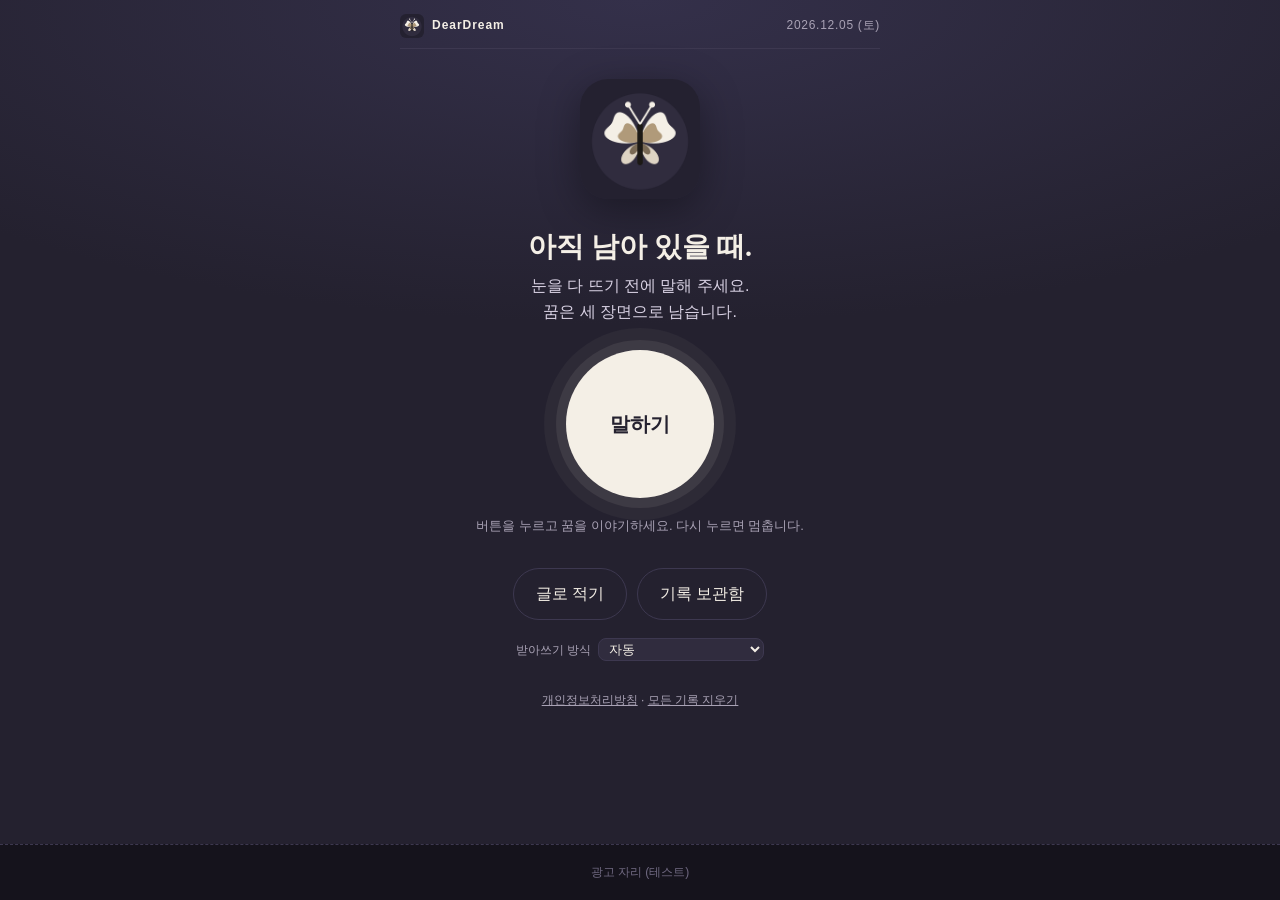
<file: index.html>
<!DOCTYPE html>
<html lang="ko">
<head>
  <meta charset="utf-8" />
  <meta name="viewport" content="width=device-width, initial-scale=1, viewport-fit=cover" />
  <meta name="theme-color" content="#24212f" />
  <meta name="description" content="아침에 말하면, 꿈이 세 장면으로 남습니다. 점을 치지 않는 꿈 기록장." />
  <title>DearDream</title>
  <link rel="manifest" href="./manifest.webmanifest" />
  <link rel="icon" href="./icons/icon-192.png" />
  <link rel="apple-touch-icon" href="./icons/icon-180.png" />
  <link rel="stylesheet" href="./css/app.css" />
</head>
<body>
  <header class="top">
    <button class="brand" id="home" type="button"><img src="./icons/icon-192.png" alt="" />DearDream</button>
    <span id="date-line"></span>
  </header>

  <main>
    <!-- 깨어나는 화면 -->
    <section id="view-wake" class="view on" aria-label="기록 시작">
      <div class="hero">
        <img class="butterfly" src="./icons/icon-512.png" alt="" />
        <h1>아직 남아 있을 때.</h1>
        <p class="lead">눈을 다 뜨기 전에 말해 주세요.<br />꿈은 세 장면으로 남습니다.</p>
        <button class="rec" id="rec" type="button" aria-pressed="false"><span id="rec-label">말하기</span><span id="rec-timer" class="rec-timer" hidden>00:00</span></button>
        <div id="rec-panel" class="rec-panel" hidden aria-live="polite">
          <div class="rec-status"><span class="dot"></span><span id="rec-state">듣는 중</span> · <span id="rec-engine"></span></div>
          <div class="level"><span id="rec-level"></span></div>
          <p id="rec-live" class="rec-live"><span id="rec-committed"></span> <span id="rec-partial" class="partial"></span></p>
        </div>
        <p class="hint" id="rec-hint">버튼을 누르고 꿈을 이야기하세요. 다시 누르면 멈춥니다.</p>
        <div class="row">
          <button class="btn ghost" id="to-draft" type="button">글로 적기</button>
          <button class="btn ghost" id="to-archive" type="button">기록 보관함</button>
        </div>
        <p class="tiny stt-mode">받아쓰기 방식
          <select id="stt-mode" aria-label="받아쓰기 방식">
            <option value="auto">자동</option>
            <option value="device">기기 (실시간, 무료)</option>
            <option value="server">서버 (녹음 후, 더 정확)</option>
          </select>
        </p>
      </div>
    </section>

    <!-- 적기/고치기 -->
    <section id="view-draft" class="view" aria-label="꿈 적기">
      <h2>지난밤</h2>
      <p class="tiny">일어난 순서대로. 맞춤법은 신경 쓰지 않아도 됩니다.</p>
      <textarea id="draft-note" maxlength="4000" placeholder="예) 학교 복도를 걷고 있었는데 갑자기 바다가 나왔어..."></textarea>
      <p class="tiny draft-meta"><button class="btn ghost small" id="draft-more" type="button">이어서 말하기</button><span><span id="draft-count">0</span> / 4000</span></p>
      <p class="error" id="draft-error" hidden></p>
      <div class="row">
        <button class="btn ghost" id="draft-back" type="button">뒤로</button>
        <button class="btn" id="go" type="button">남기기</button>
      </div>
    </section>

    <!-- 처리 중 -->
    <section id="view-loading" class="view" aria-live="polite">
      <div class="hero">
        <img class="butterfly flutter" src="./icons/icon-512.png" alt="" />
        <p class="lead">장면을 고르는 중…</p>
        <p class="tiny" id="loading-slow" hidden>연결이 느립니다. 조금만 더 기다리거나 기기에서 바로 볼 수 있어요.</p>
        <button class="btn ghost" id="loading-offline" type="button" hidden>기기에서 바로 보기</button>
      </div>
    </section>

    <!-- 결과 -->
    <section id="view-result" class="view" aria-label="결과">
      <p class="tiny"><span id="result-date"></span> <span id="result-mode" class="pill" hidden></span></p>
      <article class="card reading" id="reading-card">
        <p class="kicker">오늘의 읽기</p>
        <h2 id="r-title"></h2>
        <p class="oneline" id="r-line"></p>
        <div class="kv"><span>장면</span><p id="r-scene"></p></div>
        <div class="kv"><span>읽기</span><p id="r-body"></p></div>
        <div class="keep"><span>남길 문장</span><p id="r-keep"></p></div>
        <p class="disclaimer" id="r-disclaimer">점이나 예언이 아닙니다. AI가 쓴 글이라 틀릴 수 있습니다.</p>
      </article>
      <div class="card offline-note" id="offline-note" hidden>
        <p id="offline-msg">서버에 연결되지 않아 기기에서 장면만 나눴습니다. 기록은 저장되었고, 연결되면 AI로 다시 읽을 수 있습니다.</p>
        <button class="btn" id="reread" type="button">AI로 다시 읽기</button>
      </div>

      <h3 class="section-h">세 장면</h3>
      <ol id="scenes" class="scenes"></ol>

      <p class="tiny img-note" id="img-note" hidden>그림 3장은 서버에 연결되어 AI 읽기를 받은 뒤 열 수 있습니다.</p>
      <div class="card unlock" id="unlock-box">
        <p><strong>장면을 그림으로</strong><br /><span class="tiny">짧은 광고를 보면 그림 3장이 열립니다.</span></p>
        <label class="field" for="character">반복 인물 (선택) — 모든 그림에 같은 모습으로</label>
        <input id="character" type="text" maxlength="200" placeholder="예) 여우를 닮은 흰 개, 어미 한 마리와 새끼 두 마리" />
        <button class="btn" id="unlock" type="button">광고 보고 그림 3장 열기</button>
        <p class="error" id="unlock-error" hidden></p>
      </div>

      <div class="row">
        <button class="btn ghost" id="new-dream" type="button">새 기록</button>
        <button class="btn ghost" id="result-archive" type="button">보관함</button>
        <button class="btn ghost danger" id="report" type="button">신고</button>
      </div>
    </section>

    <!-- 보관함 -->
    <section id="view-archive" class="view" aria-label="보관함">
      <h2>보관함</h2>
      <p class="tiny">기록은 이 기기에만 저장됩니다. 앱을 지우면 함께 사라집니다.</p>
      <ul id="archive-list" class="list"></ul>
      <p class="empty" id="archive-empty" hidden>아직 남긴 꿈이 없습니다.</p>
      <div class="row">
        <button class="btn ghost" id="archive-back" type="button">처음으로</button>
      </div>
    </section>
  </main>

  <footer class="foot">
    <a href="./privacy.html">개인정보처리방침</a> · <button class="linkbtn" id="clear-all" type="button">모든 기록 지우기</button>
  </footer>

  <!-- 광고 배너 자리: 웹은 자리표시, 안드로이드 앱은 AdMob 배너가 이 높이만큼 아래에 붙음 -->
  <div id="ad-banner" class="ad-banner" aria-label="광고">광고 자리 (테스트)</div>

  <!-- 신고 대화상자 -->
  <dialog id="report-dialog">
    <form method="dialog" id="report-form">
      <h3>AI가 만든 내용 신고</h3>
      <p class="tiny">불쾌하거나 위험하거나 잘못된 내용을 알려 주세요.</p>
      <label><input type="radio" name="reason" value="offensive" checked /> 불쾌하거나 혐오스러운 내용</label>
      <label><input type="radio" name="reason" value="sexual" /> 성적인 내용</label>
      <label><input type="radio" name="reason" value="harm" /> 자해·폭력 등 위험한 내용</label>
      <label><input type="radio" name="reason" value="fortune" /> 점·예언처럼 단정하는 내용</label>
      <label><input type="radio" name="reason" value="other" /> 기타</label>
      <textarea name="note" maxlength="500" placeholder="자세한 내용 (선택)"></textarea>
      <label class="tiny"><input type="checkbox" name="include" /> 확인을 위해 이 기록의 AI 결과를 함께 보냄 (꿈 원문은 보내지 않음)</label>
      <div class="row">
        <button class="btn ghost" value="cancel" type="submit">취소</button>
        <button class="btn" value="send" id="report-send" type="submit">보내기</button>
      </div>
    </form>
  </dialog>

  <!-- 웹용 테스트 광고 (AdMob 대체 스텁) -->
  <dialog id="ad-dialog" class="ad-dialog">
    <p class="kicker">테스트 광고</p>
    <p>실제 앱에서는 AdMob 보상형 광고가 나옵니다.</p>
    <p class="count"><span id="ad-count">3</span></p>
    <button class="btn ghost" id="ad-close" type="button">닫기 (보상 없음)</button>
  </dialog>

  <div id="toast" class="toast" hidden></div>

  <script src="./js/env.js"></script>
  <script src="./js/config.js"></script>
  <script src="./js/split.js"></script>
  <script src="./js/db.js"></script>
  <script src="./js/api.js"></script>
  <script src="./js/voice.js"></script>
  <script src="./js/ads.js"></script>
  <script src="./js/app.js"></script>
</body>
</html>
</file>
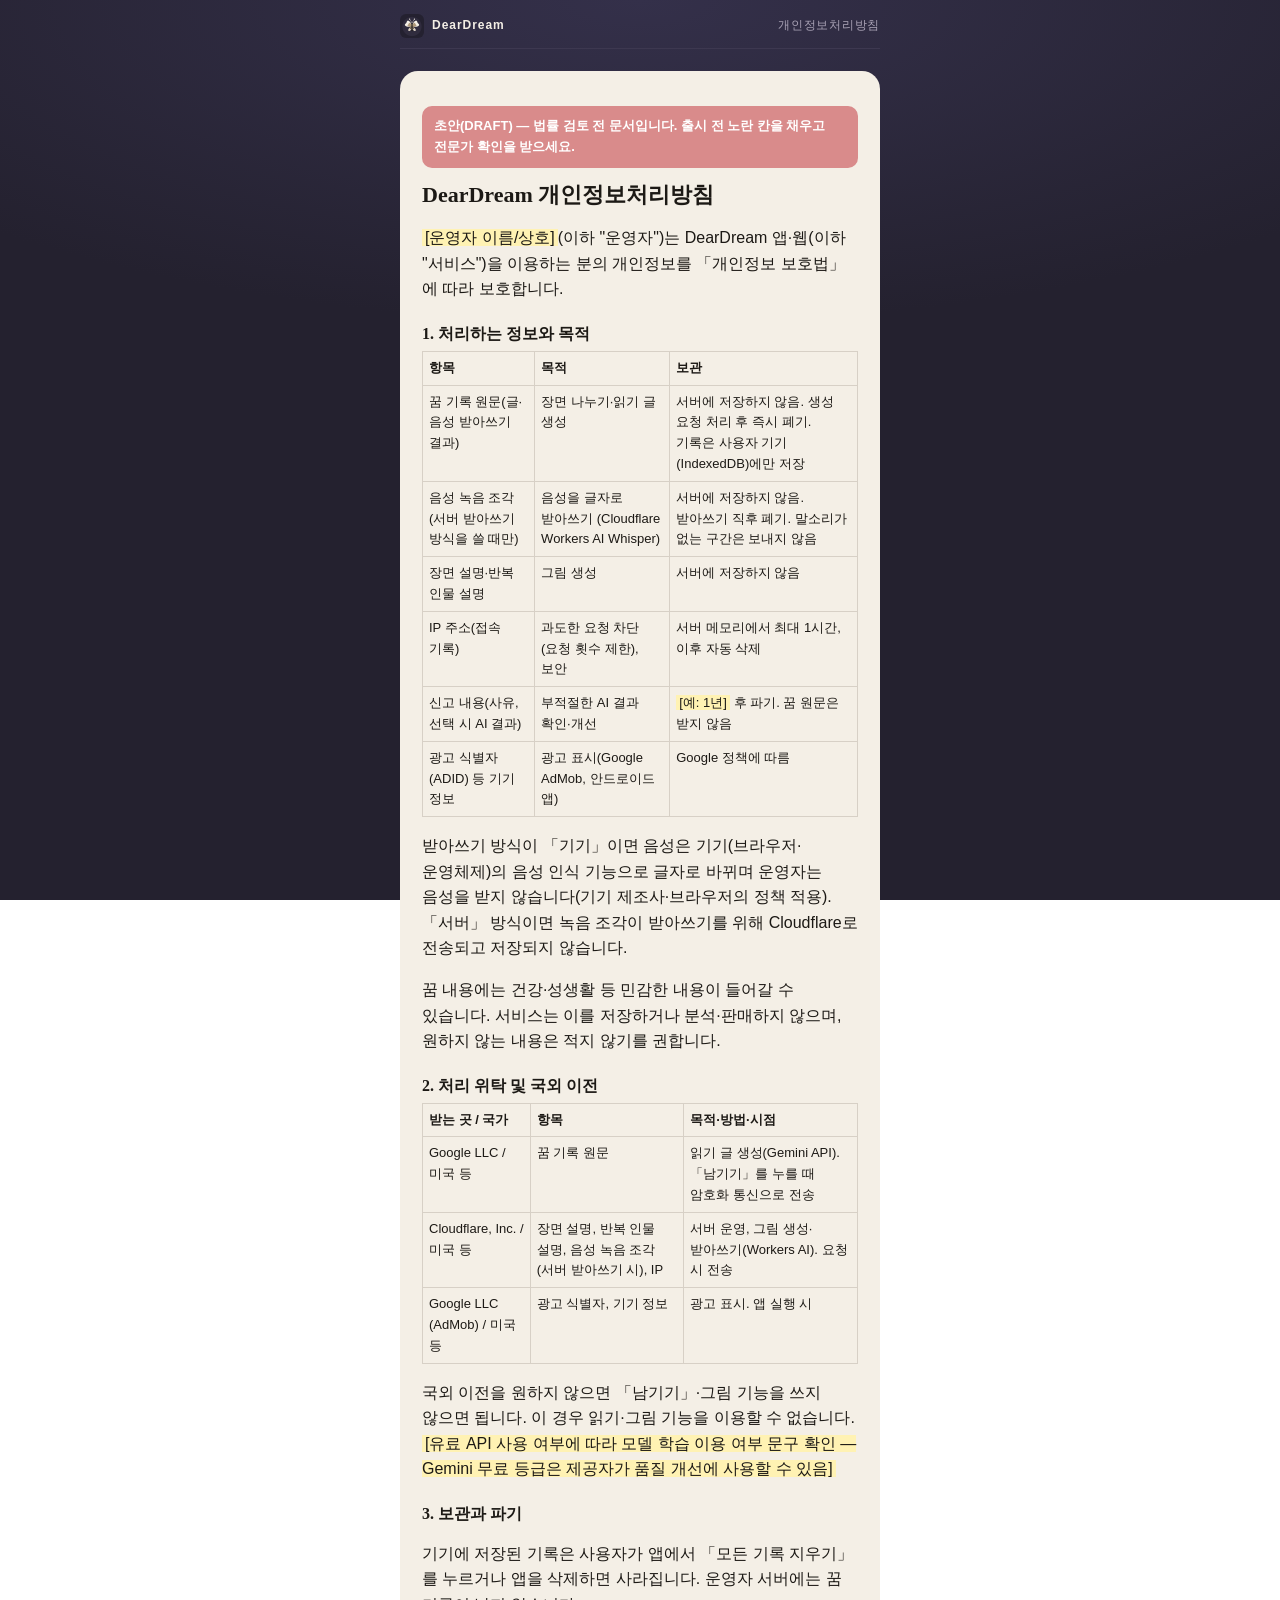
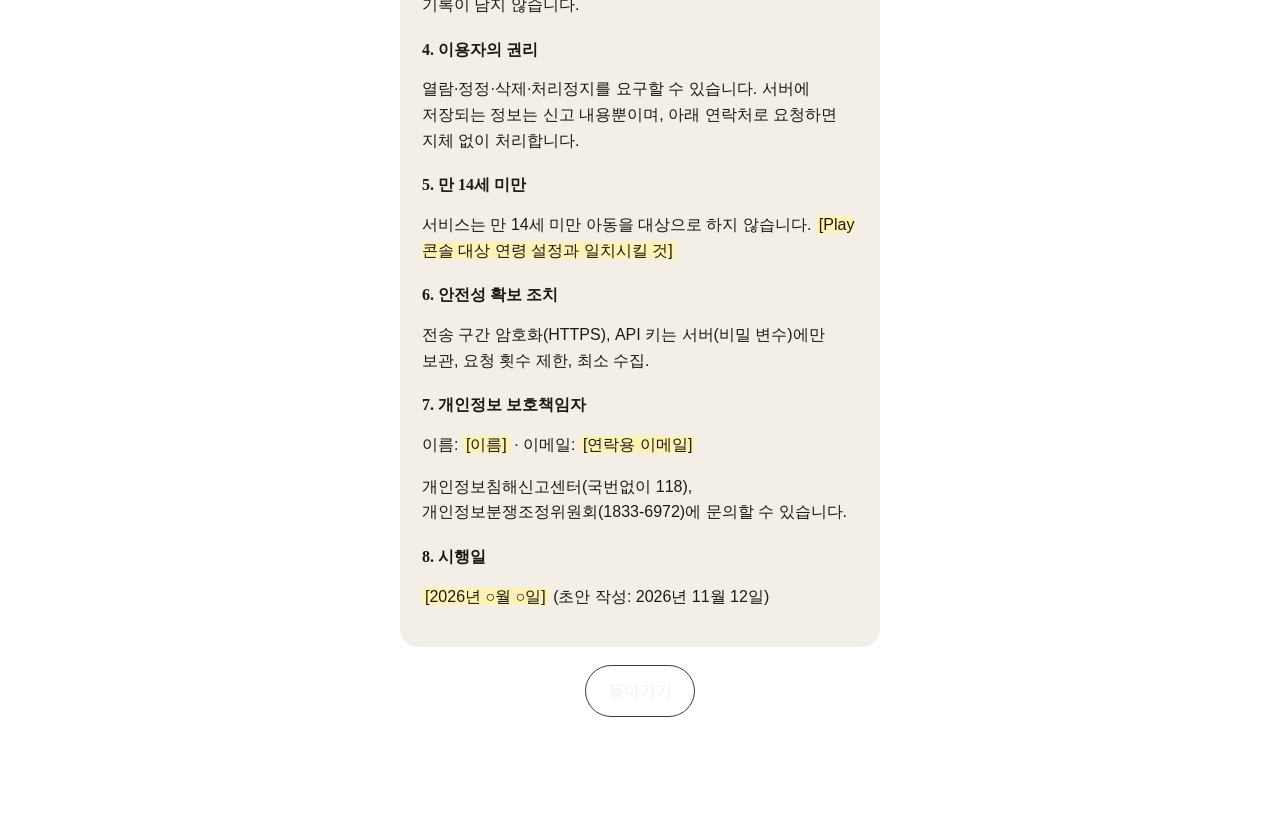
<file: privacy.html>
<!DOCTYPE html>
<html lang="ko">
<head>
  <meta charset="utf-8" />
  <meta name="viewport" content="width=device-width, initial-scale=1, viewport-fit=cover" />
  <meta name="theme-color" content="#24212f" />
  <title>개인정보처리방침 (초안) — DearDream</title>
  <link rel="stylesheet" href="./css/app.css" />
  <style>
    .doc { background: var(--paper); color: var(--ink); border-radius: 18px; padding: 22px; }
    .doc h1 { font-size: 22px; margin-top: 0; } .doc h2 { font-size: 16px; margin: 22px 0 6px; }
    .doc table { width: 100%; border-collapse: collapse; font-size: 13px; } .doc td, .doc th { border: 1px solid #d7d0c6; padding: 6px; vertical-align: top; text-align: left; }
    .draft { background: #d98b8b; color: #fff; border-radius: 10px; padding: 10px 12px; font-weight: 700; font-size: 13px; }
    .doc .ph { background: #fff2b3; padding: 0 3px; }
  </style>
</head>
<body>
  <header class="top"><a class="brand" href="./index.html" style="text-decoration:none"><img src="./icons/icon-192.png" alt="" />DearDream</a><span>개인정보처리방침</span></header>
  <article class="doc">
    <p class="draft">초안(DRAFT) — 법률 검토 전 문서입니다. 출시 전 노란 칸을 채우고 전문가 확인을 받으세요.</p>
    <h1>DearDream 개인정보처리방침</h1>
    <p><span class="ph">[운영자 이름/상호]</span>(이하 "운영자")는 DearDream 앱·웹(이하 "서비스")을 이용하는 분의 개인정보를 「개인정보 보호법」에 따라 보호합니다.</p>

    <h2>1. 처리하는 정보와 목적</h2>
    <table>
      <tr><th>항목</th><th>목적</th><th>보관</th></tr>
      <tr><td>꿈 기록 원문(글·음성 받아쓰기 결과)</td><td>장면 나누기·읽기 글 생성</td><td>서버에 저장하지 않음. 생성 요청 처리 후 즉시 폐기. 기록은 사용자 기기(IndexedDB)에만 저장</td></tr>
      <tr><td>음성 녹음 조각 (서버 받아쓰기 방식을 쓸 때만)</td><td>음성을 글자로 받아쓰기 (Cloudflare Workers AI Whisper)</td><td>서버에 저장하지 않음. 받아쓰기 직후 폐기. 말소리가 없는 구간은 보내지 않음</td></tr>
      <tr><td>장면 설명·반복 인물 설명</td><td>그림 생성</td><td>서버에 저장하지 않음</td></tr>
      <tr><td>IP 주소(접속 기록)</td><td>과도한 요청 차단(요청 횟수 제한), 보안</td><td>서버 메모리에서 최대 1시간, 이후 자동 삭제</td></tr>
      <tr><td>신고 내용(사유, 선택 시 AI 결과)</td><td>부적절한 AI 결과 확인·개선</td><td><span class="ph">[예: 1년]</span> 후 파기. 꿈 원문은 받지 않음</td></tr>
      <tr><td>광고 식별자(ADID) 등 기기 정보</td><td>광고 표시(Google AdMob, 안드로이드 앱)</td><td>Google 정책에 따름</td></tr>
    </table>
    <p>받아쓰기 방식이 「기기」이면 음성은 기기(브라우저·운영체제)의 음성 인식 기능으로 글자로 바뀌며 운영자는 음성을 받지 않습니다(기기 제조사·브라우저의 정책 적용). 「서버」 방식이면 녹음 조각이 받아쓰기를 위해 Cloudflare로 전송되고 저장되지 않습니다.</p>
    <p>꿈 내용에는 건강·성생활 등 민감한 내용이 들어갈 수 있습니다. 서비스는 이를 저장하거나 분석·판매하지 않으며, 원하지 않는 내용은 적지 않기를 권합니다.</p>

    <h2>2. 처리 위탁 및 국외 이전</h2>
    <table>
      <tr><th>받는 곳 / 국가</th><th>항목</th><th>목적·방법·시점</th></tr>
      <tr><td>Google LLC / 미국 등</td><td>꿈 기록 원문</td><td>읽기 글 생성(Gemini API). 「남기기」를 누를 때 암호화 통신으로 전송</td></tr>
      <tr><td>Cloudflare, Inc. / 미국 등</td><td>장면 설명, 반복 인물 설명, 음성 녹음 조각(서버 받아쓰기 시), IP</td><td>서버 운영, 그림 생성·받아쓰기(Workers AI). 요청 시 전송</td></tr>
      <tr><td>Google LLC (AdMob) / 미국 등</td><td>광고 식별자, 기기 정보</td><td>광고 표시. 앱 실행 시</td></tr>
    </table>
    <p>국외 이전을 원하지 않으면 「남기기」·그림 기능을 쓰지 않으면 됩니다. 이 경우 읽기·그림 기능을 이용할 수 없습니다. <span class="ph">[유료 API 사용 여부에 따라 모델 학습 이용 여부 문구 확인 — Gemini 무료 등급은 제공자가 품질 개선에 사용할 수 있음]</span></p>

    <h2>3. 보관과 파기</h2>
    <p>기기에 저장된 기록은 사용자가 앱에서 「모든 기록 지우기」를 누르거나 앱을 삭제하면 사라집니다. 운영자 서버에는 꿈 기록이 남지 않습니다.</p>

    <h2>4. 이용자의 권리</h2>
    <p>열람·정정·삭제·처리정지를 요구할 수 있습니다. 서버에 저장되는 정보는 신고 내용뿐이며, 아래 연락처로 요청하면 지체 없이 처리합니다.</p>

    <h2>5. 만 14세 미만</h2>
    <p>서비스는 만 14세 미만 아동을 대상으로 하지 않습니다. <span class="ph">[Play 콘솔 대상 연령 설정과 일치시킬 것]</span></p>

    <h2>6. 안전성 확보 조치</h2>
    <p>전송 구간 암호화(HTTPS), API 키는 서버(비밀 변수)에만 보관, 요청 횟수 제한, 최소 수집.</p>

    <h2>7. 개인정보 보호책임자</h2>
    <p>이름: <span class="ph">[이름]</span> · 이메일: <span class="ph">[연락용 이메일]</span></p>
    <p>개인정보침해신고센터(국번없이 118), 개인정보분쟁조정위원회(1833-6972)에 문의할 수 있습니다.</p>

    <h2>8. 시행일</h2>
    <p><span class="ph">[2026년 ○월 ○일]</span> (초안 작성: 2026년 11월 12일)</p>
  </article>
  <p class="row"><a class="btn ghost" href="./index.html" style="text-decoration:none">돌아가기</a></p>
</body>
</html>
</file>
<file: css/app.css>
:root {
  --night: #24212f; --night2: #302c3e; --paper: #f4efe6; --ink: #1c1915;
  --muted: #a9a2b5; --rule: #3d3850; --card: #f4efe6; --accent: #b09a7a; --danger: #d98b8b;
  --banner-h: 56px;
}
* { box-sizing: border-box; }
html, body { margin: 0; padding: 0; min-height: 100%; }
body {
  background: radial-gradient(120% 60% at 50% 0%, #34304a 0%, var(--night) 60%) fixed;
  color: var(--paper);
  font-family: "Pretendard", "Apple SD Gothic Neo", "Noto Sans KR", "Malgun Gothic", sans-serif;
  padding: calc(14px + env(safe-area-inset-top)) 20px calc(var(--banner-h) + 24px + env(safe-area-inset-bottom));
  max-width: 520px; margin: 0 auto; line-height: 1.6; word-break: keep-all;
}
button, textarea, input { font: inherit; color: inherit; }
h1, h2, h3 { font-family: "Nanum Myeongjo", "Noto Serif KR", Georgia, serif; font-weight: 700; line-height: 1.3; }
.top { display: flex; justify-content: space-between; align-items: center; font-size: 12px; letter-spacing: .06em; color: var(--muted); border-bottom: 1px solid var(--rule); padding-bottom: 10px; margin-bottom: 22px; }
.brand { display: flex; gap: 8px; align-items: center; background: none; border: 0; color: var(--paper); font-weight: 700; letter-spacing: .08em; padding: 0; cursor: pointer; }
.brand img { width: 24px; height: 24px; border-radius: 6px; }
.view { display: none; }
.view.on { display: block; animation: fade .25s ease; }
@keyframes fade { from { opacity: 0; transform: translateY(4px); } to { opacity: 1; } }
.hero { text-align: center; padding-top: 8px; }
.butterfly { width: 120px; height: 120px; border-radius: 28px; box-shadow: 0 10px 40px rgba(0,0,0,.35); }
.flutter { animation: flutter 1.2s ease-in-out infinite; }
@keyframes flutter { 50% { transform: scaleX(.86) translateY(-6px); } }
h1 { font-size: 28px; margin: 22px 0 8px; }
.lead { color: #d8d1e3; margin: 0 0 26px; }
.rec { width: 148px; height: 148px; border-radius: 50%; border: 0; cursor: pointer; background: var(--paper); color: var(--night); font-size: 20px; font-weight: 700; box-shadow: 0 0 0 10px rgba(244,239,230,.08), 0 0 0 22px rgba(244,239,230,.04); }
.rec.on { background: var(--danger); color: #fff; animation: pulse 1.4s infinite; }
.rec:disabled { opacity: .45; cursor: not-allowed; font-size: 15px; }
@keyframes pulse { 50% { box-shadow: 0 0 0 16px rgba(217,139,139,.18), 0 0 0 30px rgba(217,139,139,.06); } }
.hint { color: var(--muted); font-size: 13px; min-height: 2.6em; margin: 18px 0; }
.row { display: flex; gap: 10px; justify-content: center; flex-wrap: wrap; margin: 18px 0; }
.btn { border: 0; border-radius: 999px; padding: 12px 22px; background: var(--paper); color: var(--night); font-weight: 700; cursor: pointer; }
.btn:disabled { opacity: .6; }
.btn.ghost { background: transparent; color: var(--paper); border: 1px solid var(--rule); font-weight: 500; }
.btn.danger { color: var(--danger); border-color: rgba(217,139,139,.4); }
.tiny { font-size: 12px; color: var(--muted); }
.right { text-align: right; }
textarea { width: 100%; min-height: 220px; border-radius: 14px; border: 1px solid var(--rule); background: var(--night2); padding: 14px; resize: vertical; line-height: 1.7; }
input[type=text] { width: 100%; border-radius: 10px; border: 1px solid #cfc6b8; background: #fff; color: var(--ink); padding: 10px 12px; margin: 6px 0 12px; }
.error { color: var(--danger); font-size: 13px; }
.card { background: var(--card); color: var(--ink); border-radius: 18px; padding: 20px; box-shadow: 0 8px 30px rgba(0,0,0,.25); }
.reading .kicker, .kicker { font-size: 11px; letter-spacing: .14em; color: #8a7c66; margin: 0; }
.reading h2 { margin: 6px 0 4px; font-size: 24px; }
.oneline { margin: 0 0 14px; color: #4d463d; }
.kv { display: grid; grid-template-columns: 44px 1fr; gap: 8px; border-top: 1px solid #ddd3c4; padding: 10px 0; }
.kv span, .keep span { font-size: 12px; color: #8a7c66; padding-top: 3px; }
.kv p { margin: 0; }
.keep { background: #ebe3d4; border-radius: 12px; padding: 12px 14px; margin-top: 8px; }
.keep p { margin: 2px 0 0; font-family: "Nanum Myeongjo", serif; font-weight: 700; font-size: 17px; }
.disclaimer { font-size: 11px; color: #8a7c66; margin: 12px 0 0; }
.pill { font-size: 11px; border: 1px solid var(--accent); color: var(--accent); border-radius: 999px; padding: 1px 8px; margin-left: 6px; }
.section-h { margin: 28px 0 10px; font-size: 18px; }
.scenes { list-style: none; padding: 0; margin: 0; counter-reset: s; }
.scene { counter-increment: s; background: var(--night2); border: 1px solid var(--rule); border-radius: 14px; padding: 14px; margin-bottom: 10px; }
.scene img { width: 100%; border-radius: 10px; display: block; margin-bottom: 10px; aspect-ratio: 1; object-fit: cover; }
.scene-t { margin: 0 0 4px; font-weight: 700; color: var(--accent); }
.scene-t::before { content: counter(s) " · "; }
.scene p { margin: 0; }
.unlock { margin-top: 18px; }
.unlock p { margin-top: 0; }
.field { display: block; font-size: 12px; color: #6e675e; }
.unlock .btn { width: 100%; background: var(--night); color: var(--paper); }
.list { list-style: none; padding: 0; margin: 0; }
.list .day { font-size: 12px; color: var(--muted); margin: 18px 0 6px; }
.item { display: flex; background: var(--night2); border: 1px solid var(--rule); border-radius: 12px; margin-bottom: 8px; }
.item-open { flex: 1; text-align: left; background: none; border: 0; padding: 12px 14px; cursor: pointer; }
.item-t { display: block; font-weight: 700; }
.item-s { display: block; font-size: 13px; color: var(--muted); }
.item-del { background: none; border: 0; color: var(--muted); font-size: 20px; padding: 0 14px; cursor: pointer; }
.empty { color: var(--muted); text-align: center; margin: 40px 0; }
.foot { text-align: center; font-size: 12px; color: var(--muted); margin-top: 30px; }
.foot a, .linkbtn { color: var(--muted); background: none; border: 0; padding: 0; text-decoration: underline; cursor: pointer; font-size: inherit; }
.ad-banner { position: fixed; left: 0; right: 0; bottom: 0; height: calc(var(--banner-h) + env(safe-area-inset-bottom)); padding-bottom: env(safe-area-inset-bottom); display: flex; align-items: center; justify-content: center; background: #15131c; color: #6f6880; font-size: 12px; border-top: 1px dashed #3d3850; z-index: 5; }
dialog { border: 0; border-radius: 18px; padding: 20px; max-width: 420px; width: calc(100% - 32px); background: var(--paper); color: var(--ink); }
dialog::backdrop { background: rgba(10,8,16,.6); }
dialog label { display: block; margin: 6px 0; }
dialog textarea { min-height: 80px; background: #fff; color: var(--ink); border-color: #cfc6b8; margin-top: 8px; }
dialog .btn.ghost { color: var(--ink); border-color: #cfc6b8; }
.ad-dialog { text-align: center; }
.ad-dialog .count { font-size: 48px; font-weight: 700; margin: 10px 0; }
.toast { position: fixed; left: 50%; transform: translateX(-50%); bottom: calc(var(--banner-h) + 16px + env(safe-area-inset-bottom)); background: var(--paper); color: var(--ink); padding: 10px 16px; border-radius: 12px; font-size: 14px; z-index: 10; box-shadow: 0 6px 24px rgba(0,0,0,.35); max-width: 90%; }
.toast .linkbtn { color: var(--night); font-weight: 700; }
.rec { position: relative; }
.rec-timer { display: block; font-size: 14px; font-weight: 500; margin-top: 4px; font-variant-numeric: tabular-nums; }
.rec.busy { opacity: .7; }
.rec-panel { margin: 18px auto 0; text-align: left; background: var(--night2); border: 1px solid var(--rule); border-radius: 14px; padding: 12px 14px; }
.rec-status { font-size: 12px; color: var(--muted); display: flex; align-items: center; gap: 6px; }
.rec-status .dot { width: 8px; height: 8px; border-radius: 50%; background: var(--danger); animation: blink 1s infinite; }
.rec-panel.done .dot { background: var(--accent); animation: none; }
@keyframes blink { 50% { opacity: .3; } }
.level { height: 4px; background: #3d3850; border-radius: 4px; margin: 8px 0; overflow: hidden; }
.level span { display: block; height: 100%; width: 0; background: var(--accent); transition: width .1s; }
.rec-live { margin: 0; min-height: 3.2em; max-height: 9.6em; overflow-y: auto; font-size: 15px; }
.rec-live .partial { color: var(--muted); }
.stt-mode select { background: var(--night2); color: var(--paper); border: 1px solid var(--rule); border-radius: 8px; padding: 2px 6px; margin-left: 4px; }
.draft-meta { display: flex; justify-content: space-between; align-items: center; }
.btn.small { padding: 6px 12px; font-size: 13px; }
.offline-note { margin-top: 12px; background: #ebe3d4; }
.offline-note p { margin: 0 0 10px; font-size: 14px; }
.offline-note .btn { width: 100%; background: var(--night); color: var(--paper); }
.img-note { text-align: center; margin: 14px 0; }
.pill.offline { border-color: var(--muted); color: var(--muted); }
[hidden] { display: none !important; }
</file>
